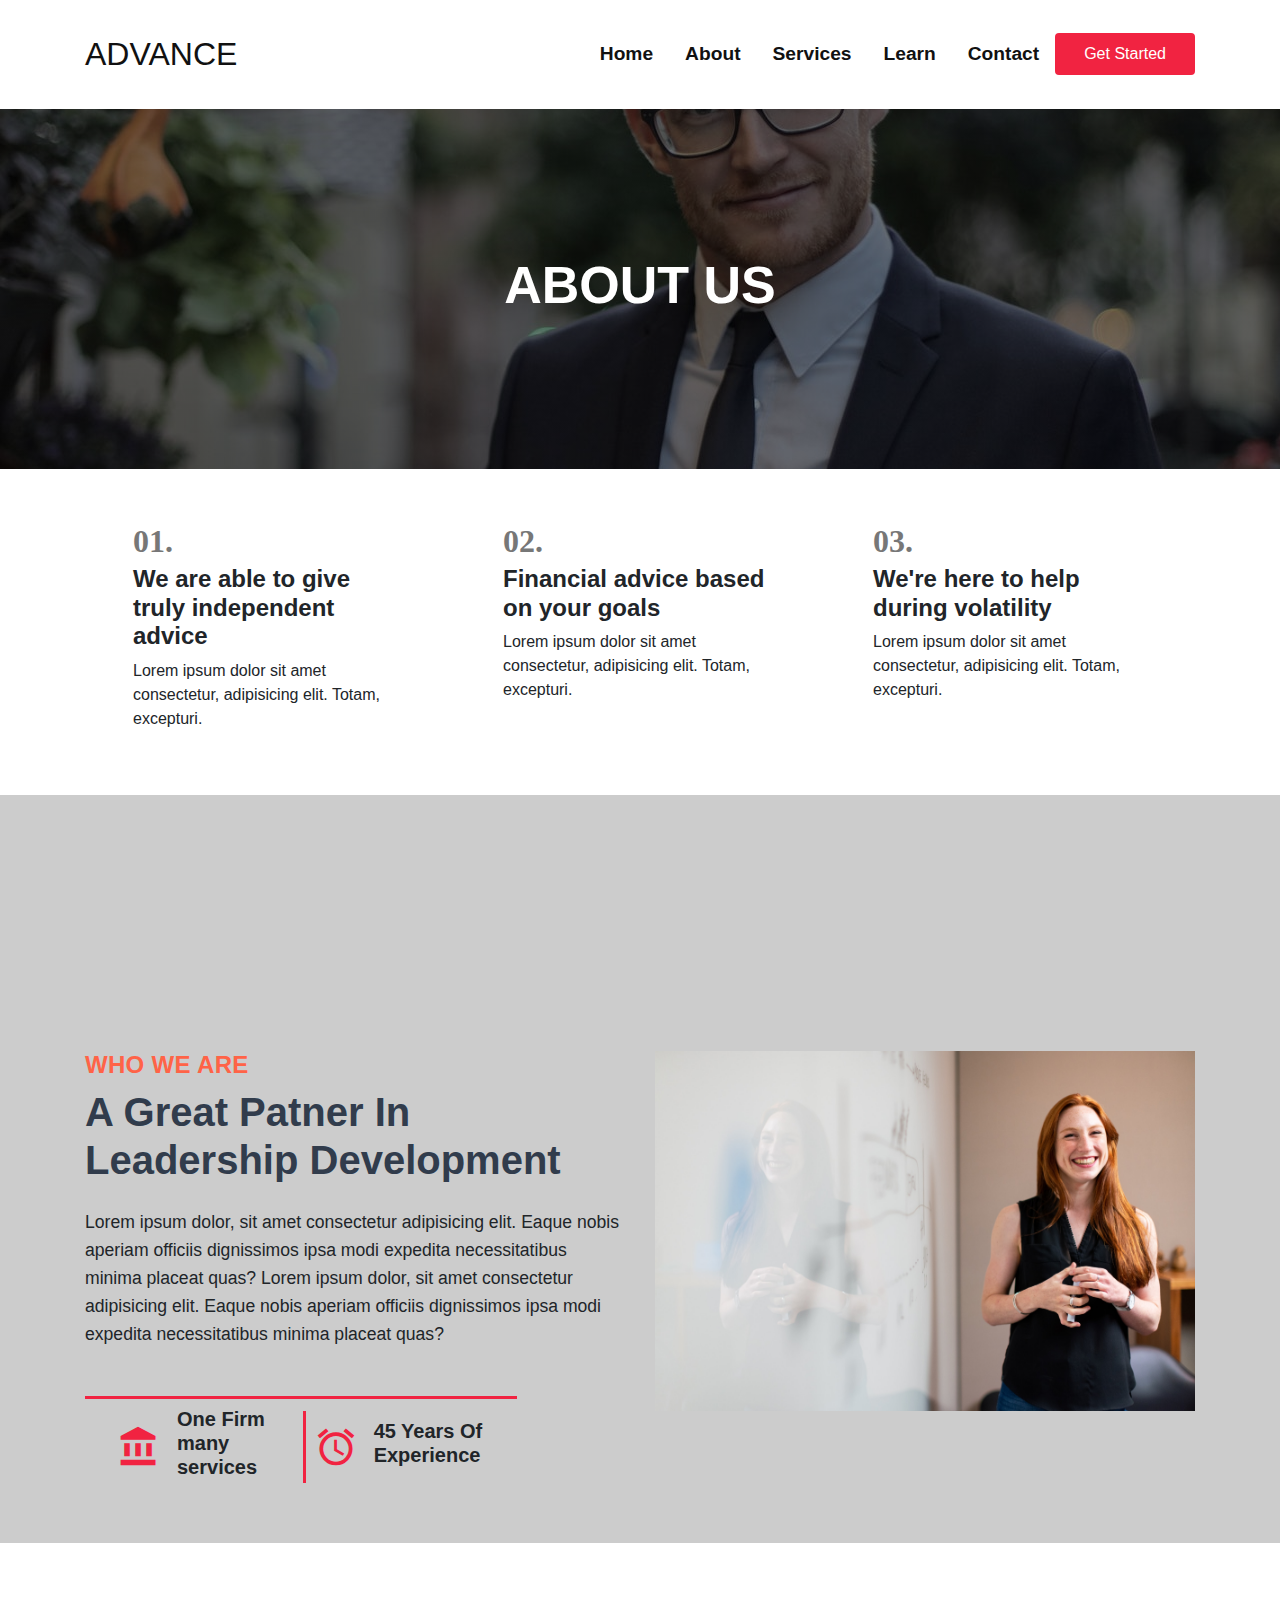
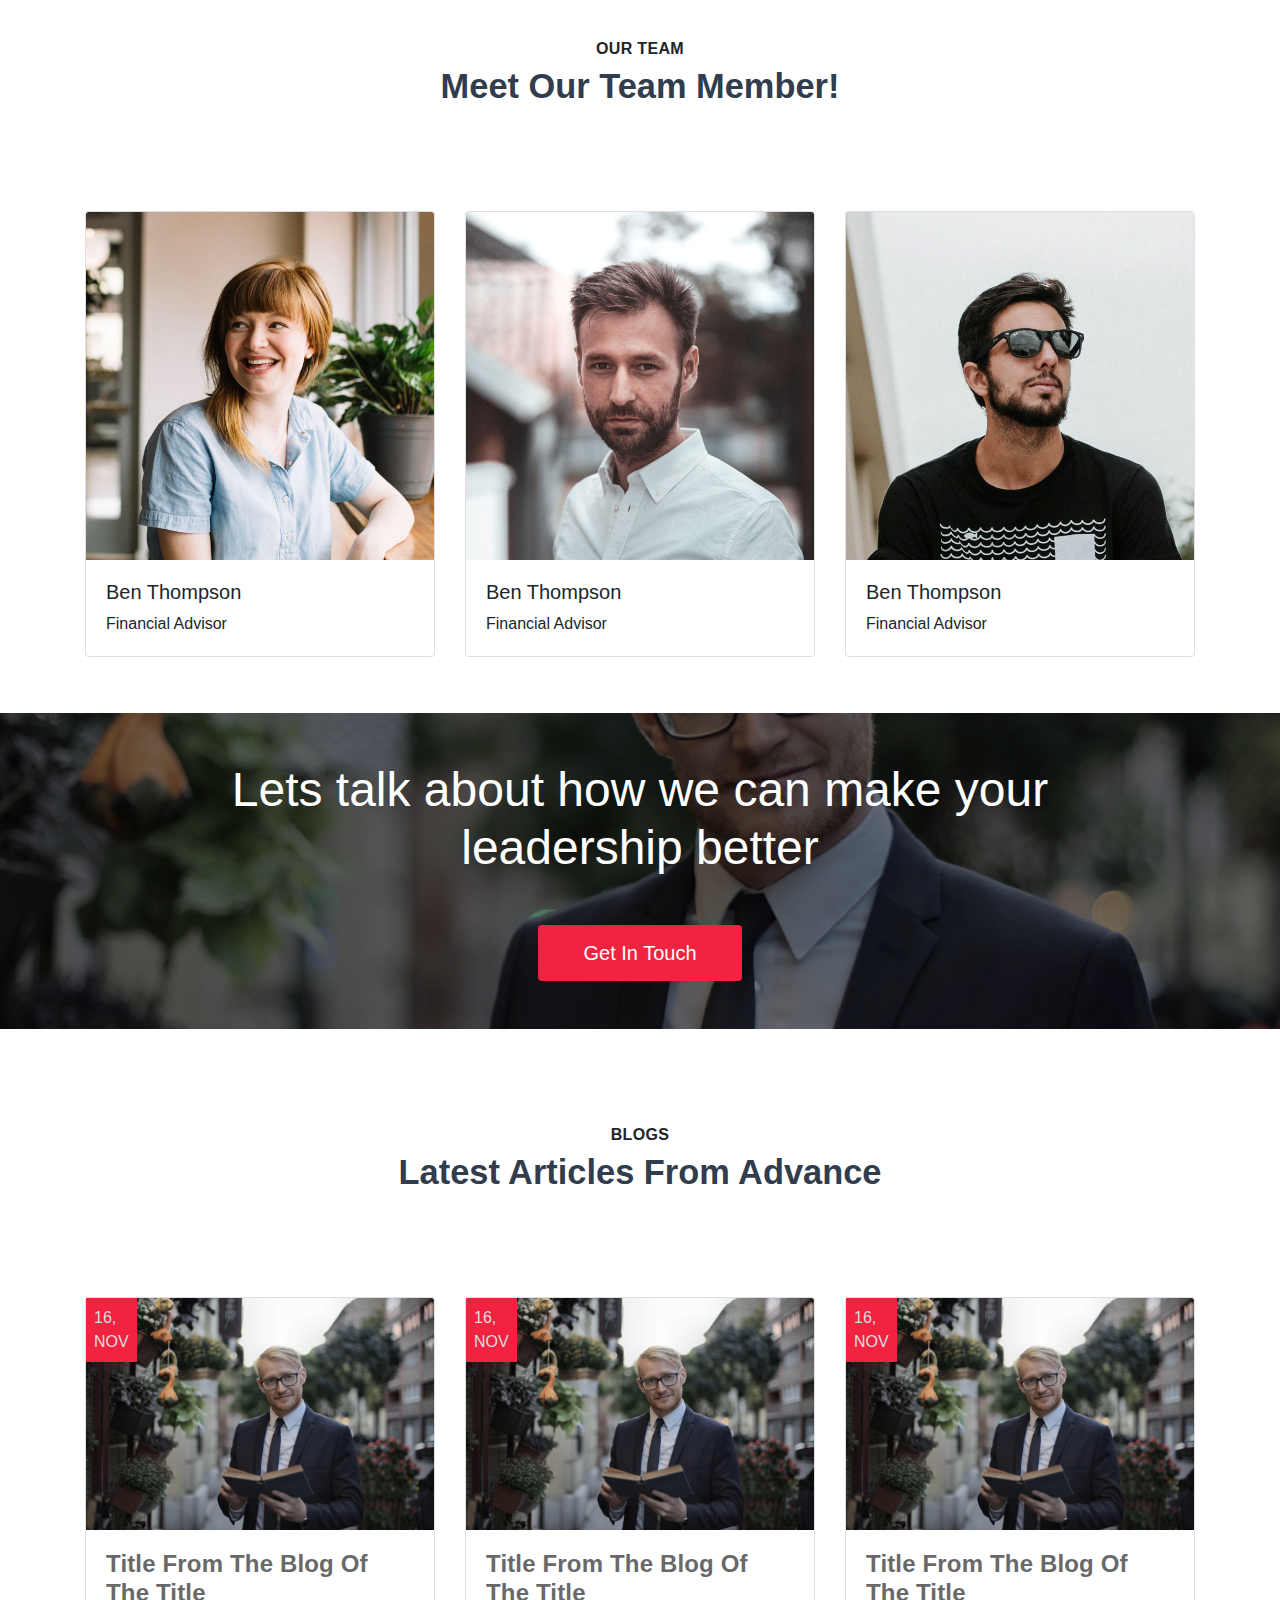
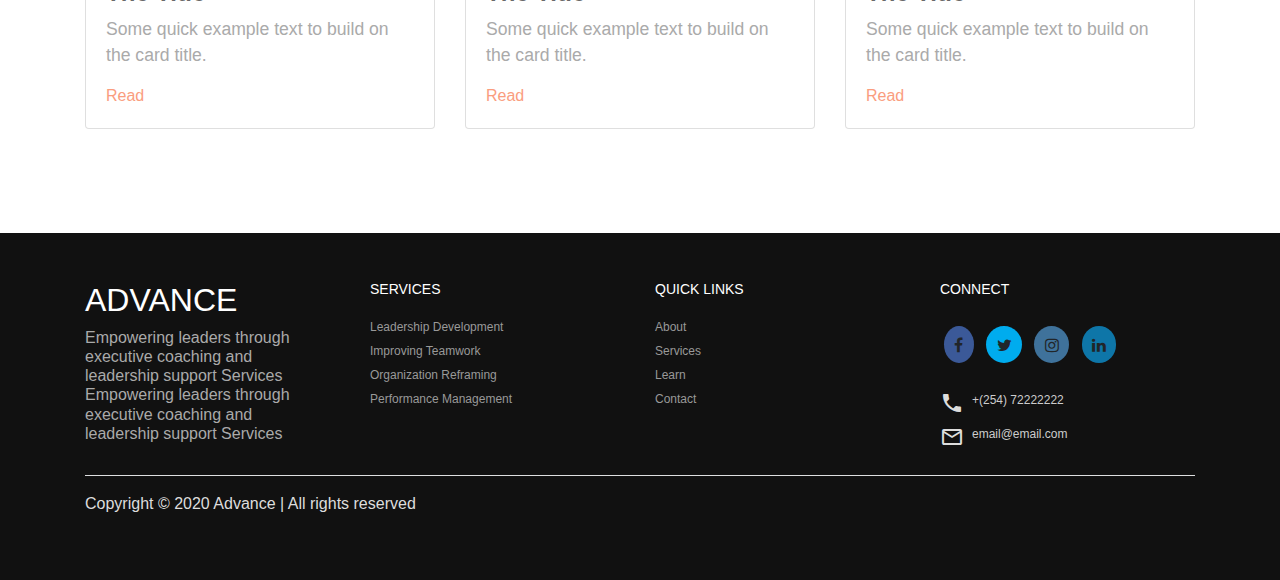
<file: about.html>
<!DOCTYPE html>
<html lang="en">
<head>
    <meta charset="UTF-8">
    <meta name="viewport" content="width=device-width, initial-scale=1.0">
    <title>Advance Consultancy | Empowering Leaders</title>
    <link rel="shortcut icon" href="#">

    <!-- bootstrap cdn -->
    <link rel="stylesheet" href="https://stackpath.bootstrapcdn.com/bootstrap/4.5.2/css/bootstrap.min.css" integrity="sha384-JcKb8q3iqJ61gNV9KGb8thSsNjpSL0n8PARn9HuZOnIxN0hoP+VmmDGMN5t9UJ0Z" crossorigin="anonymous">

    <!-- google icons -->
    <link href="https://fonts.googleapis.com/icon?family=Material+Icons" rel="stylesheet">

    <!-- fontawesome icons -->
    <link rel="stylesheet" href="https://cdnjs.cloudflare.com/ajax/libs/font-awesome/4.7.0/css/font-awesome.min.css">
    <!-- custom css -->
    <link rel="stylesheet" href="css/main.css">
</head>
<body>

    <header>
        <!-- navigation -->
        <nav class="navbar navbar-expand-lg">
            <div class="container">
                <a class="navbar-brand" href="/index.html">ADVANCE</a>

                <button class="navbar-toggler"
                type="button"
                data-toggle="collapse"
                data-target="#navbarResponsive">
                    <div class="toggler-icon"></div>
                    <div class="toggler-icon"></div>
                    <div class="toggler-icon"></div>
                </button>

                <div class="collapse navbar-collapse" id="navbarResponsive">
                    <ul class="navbar-nav ml-auto">
                        <li class="nav-item">
                            <a href="/index.html" class="nav-link active">Home</a>
                        </li>
                        <li class="nav-item">
                            <a href="/about.html" class="nav-link">About</a>
                        </li>
                        <li class="nav-item">
                            <a href="/servicess.html" class="nav-link">Services</a>
                        </li>
                        <li class="nav-item">
                            <a href="/blog.html" class="nav-link">Learn</a>
                        </li>
                        <li class="nav-item">
                            <a href="/contact.html" class="nav-link">Contact</a>
                        </li>
                    </ul>

                    <button class="btn">
                        <a href="/contact.html">Get Started</a>
                    </button>
                </div>

            </div>
        </nav>

        <!-- hero -->
        <div class="hero-sm">
            <div class="container text-center">
                <h2>About Us</h2>           
            </div>
        </div>
        <div class="container-fluid py-5">
            <div class="row container mx-auto">
                <div class="col-md-4 px-5">
                    <span>01.</span>
                    <h4>We are able to give truly independent advice</h4>
                    <p>
                        Lorem ipsum dolor sit amet 
                        consectetur, adipisicing elit. 
                        Totam, excepturi.
                    </p>
                </div>
                <div class="col-md-4 px-5">
                    <span>02.</span>
                    <h4>Financial advice based on your goals</h4>
                    <p>
                        Lorem ipsum dolor sit amet 
                        consectetur, adipisicing elit. 
                        Totam, excepturi.
                    </p>
                </div>
                <div class="col-md-4 px-5">
                    <span>03.</span>
                    <h4>We're here to help during volatility</h4>
                    <p>
                        Lorem ipsum dolor sit amet 
                        consectetur, adipisicing elit. 
                        Totam, excepturi.
                    </p>
                </div>
            </div>
        </div>
    </header>    
   

    <!-- ================== MAIN ===================  -->
    <!-- ABOUT US -->
    <section class="about py-5 bg-grey">
        <div class="container pt-5">
            <div class="row pt-5">
                <div class="col-md-6">
                    <div class="title">
                        <h3 class="title">Who we are</h3>
                        <h2 class="title2">
                            A great patner in leadership development
                        </h2>
                    </div>
                    <div class="content mt-4">
                        <p class="text">
                            Lorem ipsum dolor, sit amet consectetur
                            adipisicing elit. Eaque nobis aperiam 
                            officiis dignissimos ipsa modi expedita 
                            necessitatibus minima placeat quas?
                            Lorem ipsum dolor, sit amet consectetur
                            adipisicing elit. Eaque nobis aperiam 
                            officiis dignissimos ipsa modi expedita 
                            necessitatibus minima placeat quas?
                        </p>
                        <div class="icons px-4 mt-5">
                            <div class="p-2">
                                <i class="material-icons">account_balance</i>
                                <h6>One Firm many services</h6>
                            </div>
                            <div class="p-2">
                                <i class="material-icons">alarm</i>
                                <h6>45 Years Of Experience</h6>
                            </div>
                        </div>
                    </div>
                </div>

                <div class="col-md-6">
                    <div class="image">
                        <img src="img/thisisengineering-raeng-TXxiFuQLBKQ-unsplash.jpg" alt="IMAGE">
                    </div>
                </div>
            </div>
        </div>
    </section>
    <!-- END OF ABOUT US -->


    <!-- TESTIMONIALS -->
    <section class="testimonials p-5">
        <div class="container pt-5">
            <div class="title text-center">
                <h3 class="title">Our Team</h3>
                <h2 class="title2">
                    Meet our team member!
                </h2>
            </div>
            <div class="content mt-5 pt-5">
                <div class="row">
                    <div class="col-md-4">
                        <div class="card my-2">
                            <div class="image">
                                <img src="img/person_1.jpg" class="card-img-top" alt="...">
                                <div class="details">
                                    <i class="fa fa-facebook"></i>
                                    <i class="fa fa-twitter"></i>
                                    <i class="fa fa-linkedin"></i>
                                    <i class="fa fa-facebook"></i>
                                </div>
                            </div>
                            <div class="card-body">
                                <h5>Ben Thompson</h5>
                                <p class="card-text">
                                    Financial Advisor
                                </p>
                            </div>
                        </div>
                    </div>

                    <div class="col-md-4">
                        <div class="card my-2">
                            <div class="image">
                                <img src="img/person_3.jpg" class="card-img-top" alt="...">
                                <div class="details">
                                    <i class="fa fa-facebook"></i>
                                    <i class="fa fa-twitter"></i>
                                    <i class="fa fa-linkedin"></i>
                                    <i class="fa fa-facebook"></i>
                                </div>
                            </div>
                            <div class="card-body">
                                <h5>Ben Thompson</h5>
                                <p class="card-text">
                                    Financial Advisor
                                </p>
                            </div>
                        </div>
                    </div>

                    <div class="col-md-4">
                        <div class="card my-2">
                            <div class="image">
                                <img src="img/person_6.jpg" class="card-img-top" alt="...">
                                <div class="details">
                                    <i class="fa fa-facebook"></i>
                                    <i class="fa fa-twitter"></i>
                                    <i class="fa fa-linkedin"></i>
                                    <i class="fa fa-facebook"></i>
                                </div>
                            </div>
                            <div class="card-body">
                                <h5>Ben Thompson</h5>
                                <p class="card-text">
                                    Financial Advisor
                                </p>
                            </div>
                        </div>
                    </div>
                </div>
            </div>



            <!-- <div class="row py-5">
				<div class="col-md-6">
					<div class="row p-5">
						<div class="col-md-4">
							<img src="img/client2.png" class="rounded-circle" alt="">
						</div>
						<div class="col-md-8">
							<blockquote>
								<i class="fa fa-quote-left"></i>
								Lorem ipsum dolor, sit amet consectetur 
								adipisicing elit. Inventore, voluptates.
								Lorem ipsum dolor, sit amet consectetur 
								adipisicing elit. Inventore, voluptates.
								<hr class="clients-hr">
								<cite>&#8212; Eric, Small Business Owner</cite>
							</blockquote>
						</div>
					</div>
				</div>
				<div class="col-md-6 clients">
					<div class="row p-5">
						<div class="col-md-4">
							<img src="img/client2.png" class="rounded-circle" alt="">
						</div>
						<div class="col-md-8">
							<blockquote>
								<i class="fa fa-quote-left"></i>
								Lorem ipsum dolor, sit amet consectetur 
								adipisicing elit. Inventore, voluptates.
								Lorem ipsum dolor, sit amet consectetur 
								adipisicing elit. Inventore, voluptates.
								<hr class="clients-hr">
								<cite>&#8212; Eric, Small Business Owner</cite>
							</blockquote>
						</div>
					</div>
				</div>

            </div> -->
            <!-- end row -->
        </div>
    </section>
    <!-- END OF TESTIMONIALS -->

    <!-- ACTION -->
    <section class="action p-5">
        <div class="container text-center">
            <h3 class="mx-auto mb-5">
                Lets talk about how we can make
                your leadership better
            </h3>
            <a href="#" class="btn">Get In Touch</a>
        </div>
    </section>
    <!-- END OF ACTION -->

    <!-- BLOG -->
    <section class="blog p-5">
        <div class="container py-5">
            <div class="title text-center">
                <h3 class="title">Blogs</h3>
                <h2 class="title2">
                    Latest articles from advance
                </h2>
            </div>

            <div class="content mt-5 pt-5">
                <div class="row">
                    <div class="col-md-4">
                        <div class="card my-2">
                            <div class="image">
                                <img src="img/pexels-andrea-piacquadio-3974762.jpg" class="card-img-top" alt="...">
                                <div class="date"><span>16,</span> <span>NOV</span></div>
                            </div>
                            <div class="card-body">
                                <h5>Title from the blog of the title</h5>
                                <p class="card-text">
                                    Some quick example text to build on 
                                    the card title.
                                </p>
                                <a href="#">Read</a>
                            </div>
                        </div>
                    </div>

                    <div class="col-md-4">
                        <div class="card my-2">
                            <div class="image">
                                <img src="img/pexels-andrea-piacquadio-3974762.jpg" class="card-img-top" alt="...">
                                <div class="date"><span>16,</span> <span>NOV</span></div>
                            </div>
                            <div class="card-body">
                                <h5>Title from the blog of the title</h5>
                                <p class="card-text">
                                    Some quick example text to build on 
                                    the card title.
                                </p>
                                <a href="#">Read</a>
                            </div>
                        </div>
                    </div>

                    <div class="col-md-4">
                        <div class="card my-2">
                            <div class="image">
                                <img src="img/pexels-andrea-piacquadio-3974762.jpg" class="card-img-top" alt="...">
                                <div class="date"><span>16,</span> <span>NOV</span></div>
                            </div>
                            <div class="card-body">
                                <h5>Title from the blog of the title</h5>
                                <p class="card-text">
                                    Some quick example text to build on 
                                    the card title.
                                </p>
                                <a href="#">Read</a>
                            </div>
                        </div>
                    </div>
                </div>
            </div>
        </div>
    </section>
    <!-- END OF BLOG -->

    <!-- ================== END OF MAIN ===================  -->

     <!-- ================== FOOTER ===================  -->
     <footer class="p-5">
        <div class="container">
            <div class="row">
                <div class="col-md-3 f-about">
                    <h2 class="logo">ADVANCE</h2>
                    <h6>
                        Empowering leaders through 
                        executive coaching and 
                        leadership support Services
                        Empowering leaders through 
                        executive coaching and 
                        leadership support Services
                    </h6>
                </div>
                <div class="col-md-3 f-services">
                    <h3>Services</h3>
                    <ul class="list">
                        <li>
                            <a href="/services.html">Leadership Development</a>
                        </li>
                        <li>
                            <a href="/services.html">Improving Teamwork</a>
                        </li>
                        <li>
                            <a href="/services.html">Organization Reframing</a>
                        </li>
                        <li>
                            <a href="/services.html">Performance Management</a>
                        </li>
                    </ul>
                </div>
                <div class="col-md-3 f-links">
                    <h3>Quick Links</h3>
                    <ul class="list">
                        <li>
                            <a href="/about.html">About</a>
                        </li>
                        <li>
                            <a href="/services.html">Services</a>
                        </li>
                        <li>
                            <a href="/blog.html">Learn</a>
                        </li>
                        <li>
                            <a href="/contact.html">Contact</a>
                        </li>
                    </ul>
                </div>
                <div class="col-md-3 f-social">
                    <h3>Connect</h3>
                    <div class="icons my-4">
                        <i class="fa fa-facebook"></i>
                        <i class="fa fa-twitter"></i>
                        <i style="background-color: #3f729b;" class="fa">&#xf16d;</i>
                        <i class="fa fa-linkedin"></i>
                    </div>
                    <div class="contact d-flex">
                        <i class="material-icons">call</i>
                        <p>+(254) 72222222</p>
                    </div>
                    <div class="contact d-flex">
                        <i class="material-icons">mail_outline</i>
                        <p>email@email.com</p>
                    </div>
                </div>
            </div>

            <hr class="bg-light">

            <p class="copy">
                Copyright &copy; 2020 Advance | All rights reserved
            </p>
        </div>
    </footer>
    <!-- ================== END OF FOOTER ===================  -->
    


    <!-- JS, Popper.js, and jQuery -->
    <script src="https://code.jquery.com/jquery-3.5.1.slim.min.js" integrity="sha384-DfXdz2htPH0lsSSs5nCTpuj/zy4C+OGpamoFVy38MVBnE+IbbVYUew+OrCXaRkfj" crossorigin="anonymous"></script>
    <script src="https://cdn.jsdelivr.net/npm/popper.js@1.16.1/dist/umd/popper.min.js" integrity="sha384-9/reFTGAW83EW2RDu2S0VKaIzap3H66lZH81PoYlFhbGU+6BZp6G7niu735Sk7lN" crossorigin="anonymous"></script>
    <script src="https://stackpath.bootstrapcdn.com/bootstrap/4.5.2/js/bootstrap.min.js" integrity="sha384-B4gt1jrGC7Jh4AgTPSdUtOBvfO8shuf57BaghqFfPlYxofvL8/KUEfYiJOMMV+rV" crossorigin="anonymous"></script>

    <!-- custom script -->
    <script src="js/main.js"></script>
</body>
</html>
</file>
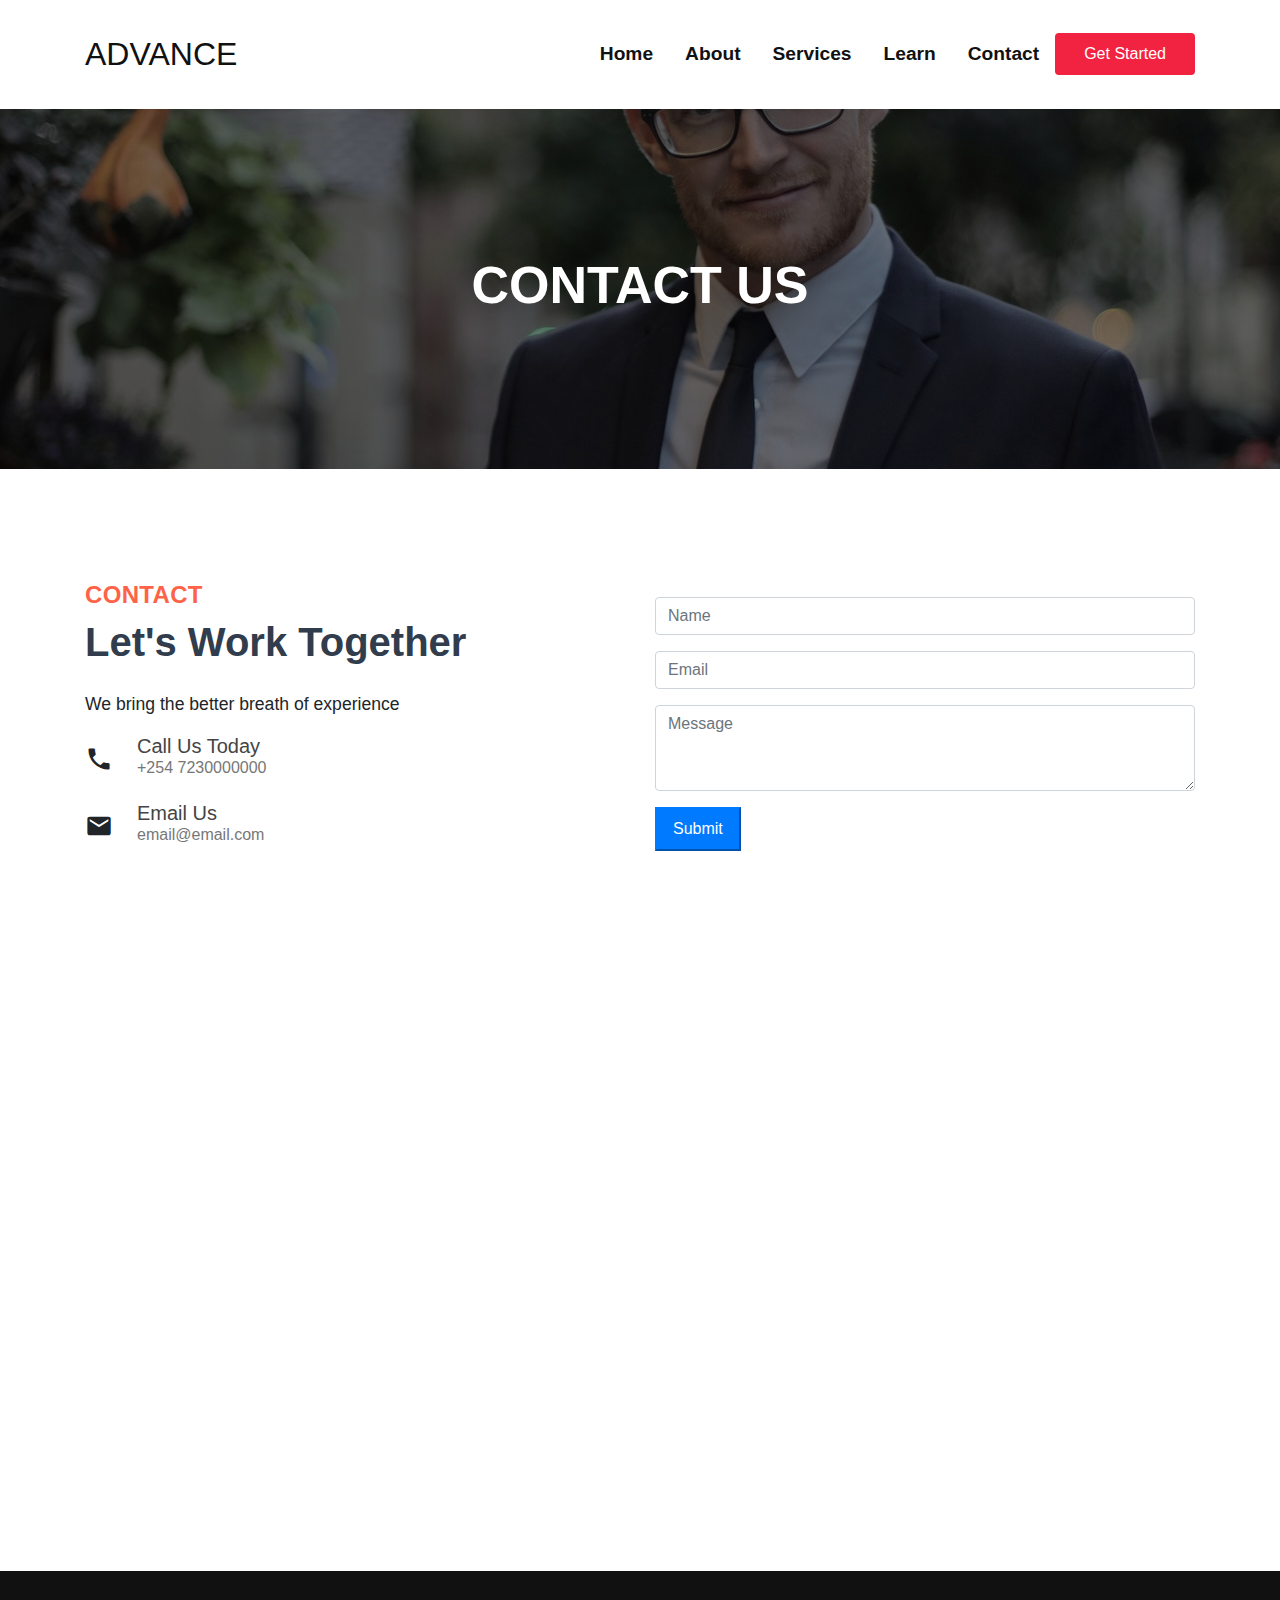
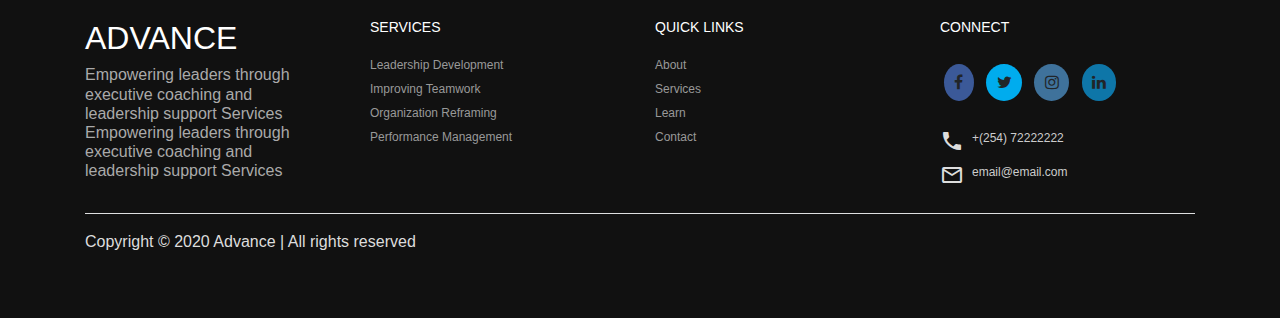
<file: contact.html>
<!DOCTYPE html>
<html lang="en">
<head>
    <meta charset="UTF-8">
    <meta name="viewport" content="width=device-width, initial-scale=1.0">
    <title>Advance Consultancy | Empowering Leaders</title>
    <link rel="shortcut icon" href="#">

    <!-- bootstrap cdn -->
    <link rel="stylesheet" href="https://stackpath.bootstrapcdn.com/bootstrap/4.5.2/css/bootstrap.min.css" integrity="sha384-JcKb8q3iqJ61gNV9KGb8thSsNjpSL0n8PARn9HuZOnIxN0hoP+VmmDGMN5t9UJ0Z" crossorigin="anonymous">

    <!-- google icons -->
    <link href="https://fonts.googleapis.com/icon?family=Material+Icons" rel="stylesheet">

    <!-- fontawesome icons -->
    <link rel="stylesheet" href="https://cdnjs.cloudflare.com/ajax/libs/font-awesome/4.7.0/css/font-awesome.min.css">
    <!-- custom css -->
    <link rel="stylesheet" href="css/main.css">
</head>
<body>

    <header>
        <!-- navigation -->
        <nav class="navbar navbar-expand-lg">
            <div class="container">
                <a class="navbar-brand" href="/index.html">ADVANCE</a>

                <button class="navbar-toggler"
                type="button"
                data-toggle="collapse"
                data-target="#navbarResponsive">
                    <div class="toggler-icon"></div>
                    <div class="toggler-icon"></div>
                    <div class="toggler-icon"></div>
                </button>

                <div class="collapse navbar-collapse" id="navbarResponsive">
                    <ul class="navbar-nav ml-auto">
                        <li class="nav-item">
                            <a href="/index.html" class="nav-link active">Home</a>
                        </li>
                        <li class="nav-item">
                            <a href="/about.html" class="nav-link">About</a>
                        </li>
                        <li class="nav-item">
                            <a href="/servicess.html" class="nav-link">Services</a>
                        </li>
                        <li class="nav-item">
                            <a href="/blog.html" class="nav-link">Learn</a>
                        </li>
                        <li class="nav-item">
                            <a href="/contact.html" class="nav-link">Contact</a>
                        </li>
                    </ul>

                    <button class="btn">
                        <a href="/contact.html">Get Started</a>
                    </button>
                </div>

            </div>
        </nav>

        <!-- hero -->
        <div class="hero-sm">
            <div class="container text-center">
                <h2>Contact Us</h2>           
            </div>
        </div>
    </header>    
   

    <!-- ================== MAIN ===================  -->
    <!-- ABOUT US -->
    <section class="about contact-page py-5">
        <div class="container pt-5">
            <div class="row pt-5">
                <div class="col-md-6">
                    <div class="title">
                        <h3 class="title">Contact</h3>
                        <h2 class="title2">
                            Let's work together
                        </h2>
                    </div>
                    <div class="content mt-4">
                        <p class="text">
                            We bring the better breath of experience
                        </p>
                        <div class="icons mt-3">
                            <div class="d-flex">
                                <i class="material-icons">call</i>
                                <h6>Call us today <span>+254 7230000000</span></h6>
                            </div>
                            <div class="d-flex">
                                <i class="material-icons">mail</i>
                                <h6>Email Us <span>email@email.com</span></h6>
                            </div>
                        </div>
                    </div>
                </div>

                <div class="col-md-6">
                    <form>
                        <div class="form-group">
                          <input type="text" class="form-control" id="name" placeholder="Name" aria-describedby="emailHelp">
                        </div>
                        <div class="form-group">
                          <input type="email" class="form-control" id="email" placeholder="Email" aria-describedby="emailHelp">
                        </div>
                        <div class="form-group">
                            <textarea class="form-control" id="message" rows="3" placeholder="Message"></textarea>
                        </div>
                        <button type="submit" class="button btn-primary px-3 py-2">Submit</button>
                    </form>
                </div>
            </div>
        </div>
    </section>
    <!-- END OF ABOUT US -->


    <!-- MAP -->
    <section class="map mt-5">
        <div class="container-fluid">
            <iframe src="https://www.google.com/maps/embed?pb=!1m18!1m12!1m3!1d3988.8235201338175!2d36.81375065054275!3d-1.2794933359756249!2m3!1f0!2f0!3f0!3m2!1i1024!2i768!4f13.1!3m3!1m2!1s0x182f11aec18f7c01%3A0xbe22dd050e4d9d37!2sUniversity%20of%20Nairobi!5e0!3m2!1sen!2ske!4v1604032770062!5m2!1sen!2ske" 
            width="100%" height="600" 
            frameborder="0" style="border:0;" 
            allowfullscreen="" aria-hidden="false" 
            tabindex="0"></iframe>
            
        </div>
    </section>
    <!-- END OF MAP -->

    <!-- ================== END OF MAIN ===================  -->

   <!-- ================== FOOTER ===================  -->
    <footer class="p-5">
        <div class="container">
            <div class="row">
                <div class="col-md-3 f-about">
                    <h2 class="logo">ADVANCE</h2>
                    <h6>
                        Empowering leaders through 
                        executive coaching and 
                        leadership support Services
                        Empowering leaders through 
                        executive coaching and 
                        leadership support Services
                    </h6>
                </div>
                <div class="col-md-3 f-services">
                    <h3>Services</h3>
                    <ul class="list">
                        <li>
                            <a href="/services.html">Leadership Development</a>
                        </li>
                        <li>
                            <a href="/services.html">Improving Teamwork</a>
                        </li>
                        <li>
                            <a href="/services.html">Organization Reframing</a>
                        </li>
                        <li>
                            <a href="/services.html">Performance Management</a>
                        </li>
                    </ul>
                </div>
                <div class="col-md-3 f-links">
                    <h3>Quick Links</h3>
                    <ul class="list">
                        <li>
                            <a href="/about.html">About</a>
                        </li>
                        <li>
                            <a href="/services.html">Services</a>
                        </li>
                        <li>
                            <a href="/blog.html">Learn</a>
                        </li>
                        <li>
                            <a href="/contact.html">Contact</a>
                        </li>
                    </ul>
                </div>
                <div class="col-md-3 f-social">
                    <h3>Connect</h3>
                    <div class="icons my-4">
                        <i class="fa fa-facebook"></i>
                        <i class="fa fa-twitter"></i>
                        <i style="background-color: #3f729b;" class="fa">&#xf16d;</i>
                        <i class="fa fa-linkedin"></i>
                    </div>
                    <div class="contact d-flex">
                        <i class="material-icons">call</i>
                        <p>+(254) 72222222</p>
                    </div>
                    <div class="contact d-flex">
                        <i class="material-icons">mail_outline</i>
                        <p>email@email.com</p>
                    </div>
                </div>
            </div>

            <hr class="bg-light">

            <p class="copy">
                Copyright &copy; 2020 Advance | All rights reserved
            </p>
        </div>
    </footer>
    <!-- ================== END OF FOOTER ===================  -->




    <!-- JS, Popper.js, and jQuery -->
    <script src="https://code.jquery.com/jquery-3.5.1.slim.min.js" integrity="sha384-DfXdz2htPH0lsSSs5nCTpuj/zy4C+OGpamoFVy38MVBnE+IbbVYUew+OrCXaRkfj" crossorigin="anonymous"></script>
    <script src="https://cdn.jsdelivr.net/npm/popper.js@1.16.1/dist/umd/popper.min.js" integrity="sha384-9/reFTGAW83EW2RDu2S0VKaIzap3H66lZH81PoYlFhbGU+6BZp6G7niu735Sk7lN" crossorigin="anonymous"></script>
    <script src="https://stackpath.bootstrapcdn.com/bootstrap/4.5.2/js/bootstrap.min.js" integrity="sha384-B4gt1jrGC7Jh4AgTPSdUtOBvfO8shuf57BaghqFfPlYxofvL8/KUEfYiJOMMV+rV" crossorigin="anonymous"></script>

    <!-- custom script -->
    <script src="js/main.js"></script>
</body>
</html>
</file>
<file: css/main.css>
* {
    margin: 0;
    padding: 0;
    box-sizing: border-box;
}
body {
    font-family: Arial, Helvetica, sans-serif;
    overflow-x: hidden;
}
a {
    text-decoration: none;
}
li {
    list-style-type: none;
}
img {
    width: 100%;
}

.title h3 {
    text-transform: uppercase;
    font-size: 1rem;
    font-weight: 900;
    letter-spacing: 0.02rem;
}
.title h2 {
    font-weight: 900;
    font-size: 34.4px;
    color: #313c4c;
    text-transform: capitalize;
}


/* LOADER */
.loader-wrapper {
    width: 100%;
    height: 100%;
    position: absolute;
    top: 0;
    left: 0;
    background-color: #fff;
    display:flex;
    justify-content: center;
    align-items: center;
}
.loader {
    display: inline-block;
    width: 50px;
    height: 50px;
    position: relative;
    border: 4px solid #f12341;
    animation: loader 2s infinite ease;
}
.loader-inner {
    vertical-align: top;
    display: inline-block;
    width: 100%;
    background-color: #f12341;
    animation: loader-inner 2s infinite ease-in;
}
@keyframes loader {
    0% { transform: rotate(0deg);}
    25% { transform: rotate(180deg);}
    50% { transform: rotate(180deg);}
    75% { transform: rotate(360deg);}
    100% { transform: rotate(360deg);}
}
@keyframes loader-inner {
    0% { height: 0%;}
    25% { height: 0%;}
    50% { height: 100%;}
    75% { height: 100%;}
    100% { height: 0%;}
}
/* END LOADER */

/* ==================== NAVIGATION ==================  */
.navbar {
    padding: 1.5rem;
    background: #fff;
}
.navbar .navbar-brand {
    font-size: 2rem;
    font-family: 'Franklin Gothic Medium', 'Arial Narrow', Arial, sans-serif;
    color: #111;
}
.navbar .toggler-icon {
    width: 2.75rem;
    height: 0.5rem;
    background-color: #222;
    margin-bottom: 0.25rem;
}

.navbar .nav-item {
    padding: 0.5rem;
}
.navbar .nav-link {
    font-size: 1.2rem;
    font-weight: 700;
    color: #111;
}
.navbar .btn {
    background: #f12341;
    padding: 0.5rem 1.75rem;
}
.navbar .btn a {
    color: #fff;
}

/* ====== END ======  */


/* ==================== HERO ==================  */
.hero-wrapper {
    display: flex;
    height: 100vh;
    justify-content: center;
    align-items: center;
    background: #fff;
}
.hero {
    background: linear-gradient(rgba(0,0,0,0.5), rgba(0,0,0,0.5)),
    url('/img/pexels-marily-torres-776615.jpg') no-repeat center;
    background-attachment: fixed;
    height: 100vh;
    width: 100%;
    position: relative;
    display: flex;
    align-items: center;
}
.hero .container h2{
    font-size: 5rem;
    font-weight: 900;
    width: 70%;
    color: #fff;
}
.hero .container h5 {
    margin-top: 1rem;
    margin-bottom: 2rem;
    color: #fff;
}
.hero .container .btn {
    border: 0.1rem solid #f12341;
    padding: 0.75rem 2.5rem;
    font-size: 1.5rem;
    color: #fff;
    background-color: #f12341;
    transition: 0.5s linear;
}
.hero .container .btn:hover {
    background: transparent;
}

.show-services {
    position: absolute;
    bottom: -15%;
    background: #fff;
    box-shadow: 0 4px 8px 0 rgba(0, 0, 0, 0.2), 
    0 6px 20px 0 rgba(0, 0, 0, 0.19);
    z-index: 1;
}
.show-services .row .col-md-4:nth-child(2),
.show-services .row .col-md-4:nth-child(3)
 {
    border-left: 0.1rem solid #ccc;
}

.show-services .col-md-4 {
    min-height: 20vh;
    display: flex;
    padding-top: 2rem;
}
.show-services .col-md-4 i {
    padding-right: 1.5rem;
    align-self: flex-start;
    font-size: 3rem;
    color: #f12341;
}
.show-services .col-md-4 h6 {
    font-size: 1.5rem;
    color: #232e42;
}
/* ====== END ======  */


/* ==================== ABOUT ==================  */
.about {
    padding-top: 10rem !important;
}
.about .title h3 {
    text-transform: uppercase;
    font-size: 1.5rem;
    font-weight: 900;
    letter-spacing: 0.02rem;
    color: tomato;
}
.about .title h2 {
    font-weight: 900;
    font-size: 2.5rem;
    color: #313c4c;
    text-transform: capitalize;

}
.about p {
    font-size: 1.1rem;
    line-height: 1.75rem;
}
.about .btn {
    border: 0.2rem solid #f12341;
    background-color: #f12341;
    color: #fff;
    padding: 0.5rem 1.75rem;
    transition: 0.4s linear;
}
.about .btn:hover {
    background-color: transparent;
    color: #111;
    
}
/* ====== END ======  */


/* ==================== SERVICES ==================  */
.services {
    background: #ccc;
    padding-top: 5rem !important;
    padding-bottom: 5rem !important;
}
.services .title h2 {
    font-size: 4rem;
}
.services .content {
    color: #232e42;
    font-size: 1.25rem;
}
.services i {
    color: #f12341;
    font-weight: 900;
    padding-right: 0.1rem;
}
.services .btn {
    border: 0.2rem solid #f12341;
    background-color: #f12341;
    color: #fff;
    padding: 0.5rem 1.75rem;
    transition: 0.4s linear;
}
.services .card-cont {
    display: flex;
    flex-wrap: wrap;
    justify-content: space-around;
}
.services .card-cont .card {
    flex-basis: 25%;
    min-width: 250px;
}
.services .row .col-md-6:nth-child(1) {
    align-self: center;
}
.services .card .image {
    min-height: 15rem;
}
.services .card .image img {
    height: 100%;
    object-fit: cover;
}
.services .card .card-body h5 {
    font-size: 1.25rem;
    padding-bottom: 4rem;
}
.services .card .card-body a {
    padding-left: 1rem;
    color: burlywood;
    font-size: 1rem;
}

/* ====== END ======  */


/* ==================== TESTIMONIALS ==================  */
.testimonials i {
    font-size: 2rem;
}

/* ====== END ======  */


/* ==================== ACTION ==================  */
.action {
    padding: 5rem;
    background: linear-gradient(rgba(0,0,0,0.5), rgba(0,0,0,0.5)),
    url('/img/pexels-andrea-piacquadio-3974762.jpg') no-repeat center;
}
.action h3 {
    font-size: 3rem;
    color: #fff;
    width: 75%;
}
.action .btn {
    background: #f12341;
    padding: 0.75rem 2.75rem;
    color: #fff;
    font-size: 1.25rem;
}
/* ====== END ======  */

/* ==================== BLOG ==================  */
.blog {
    padding: 5rem;
}
.blog .card .image {
    position: relative;
    overflow: hidden;
}
.blog .card .image img{
    transition: 1s linear;
}
.blog .card .image .date {
    position: absolute;
    top: 0;
    background: #f12341;
    display: flex;
    flex-direction: column;
    padding: 0.5rem;
    color: #ddd;
    font-weight: 500;
}
.blog .card .card-body h5 {
    font-size: 1.5rem;
    text-transform: capitalize;
    letter-spacing: 0.01rem;
    font-weight: 600;
    color: dimgrey;
}
.blog .card .card-body p {
    font-size: 1.1rem;
    color: #aaa;
}
.blog .card .card-body a {
    color: rgb(250, 157, 126);
}
.blog .card:hover img {
    transform: scale(1.5);
    transition: 1s linear;
}
/* ====== END ======  */


/* ==================== ABOUT US PAGE ==================  */
/* hero-small */
.hero-sm {
    background: linear-gradient(rgba(0,0,0,0.5), rgba(0,0,0,0.5)),
    url('/img/pexels-andrea-piacquadio-3974762.jpg') no-repeat center center;
    height: 40vh;
    color: #fff;
    display: flex;
    justify-content: center;
    align-items: center;
}
.hero-sm .container h2 {
    font-weight: 900;
    text-transform: uppercase;
    font-size: 3.25rem;
}
.container-fluid span {
    font-weight: 700;
    font-size: 2rem;
    color: #777;
    font-family: fantasy;
}
.container-fluid h4 {
    font-weight: 700;
}

/* about */
.bg-grey {
    background: #ccc;
}
.bg-grey .icons {
    border-top: 0.2rem solid #f12341;
    display: flex;
    align-items: center;
    width: 80%;
}
.bg-grey .icons .p-2 {
    display: flex;
}
.bg-grey .icons .p-2 i {
    font-size: 2.75rem;
    color: #f12341;
    align-self: center;
    padding-right: 1rem;
}
.bg-grey .icons .p-2 h6 {
    font-weight: 900;
    font-size: 1.25rem;
}
.bg-grey .icons .p-2 h6 span {
    font-weight: normal;
    font-size: 1.2rem;
}
.bg-grey .icons .p-2:nth-child(2) {
    border-left: 0.2rem solid #f12341;
}
/* our team */
.card .image {
    position: relative;
    overflow: hidden;
}
.card .image .details {
    position: absolute;
    left: -20%;
    bottom: 0;
    background: chocolate;
    padding: 1rem 0.25rem;
    display: flex;
    flex-direction: column;
    transition: 0.3s linear;
}
.card .image .details i {
    padding: 0.5rem;
    color: #fff;
    cursor: pointer;
}
.card:hover .details {
    left: 0;
}
/* ====== END ======  */

/* ==================== CONTACT PAGE ==================  */
.about.contact-page {
    padding-top: 1rem !important;
}
.about.contact-page .icons .d-flex{
    margin-bottom: 1rem;
}
.about.contact-page .icons i {
    align-self: center;
    padding-right: 1.5rem;
    font-size: 1.75rem;
}
.about.contact-page .icons h6 {
    text-transform: capitalize;
    font-size: 1.25rem;
    color: #444;
    display: flex;
    flex-direction: column;
}
.about.contact-page .icons h6 span {
    text-transform: lowercase;
    color: #777;
    font-weight: lighter;
    cursor: pointer;
    font-size: 1rem;
}
.about.contact-page .icons h6 span:hover {
    text-decoration: underline;
    color: #00acee;
}
.about.contact-page .col-md-6 {
    align-self: center;
}
/* ====== END ======  */

/* ==================== HERO ==================  */
/* ====== END ======  */

/* ==================== FOOTER ==================  */
footer {
    background-color: #111;
}
footer h3 {
    color: #fff;
    font-size: 14px;
    text-transform: uppercase;
    margin-bottom: 1rem;
}
footer .f-about h2 {
    color: #fff;
    font-family: 'Franklin Gothic Medium', 'Arial Narrow', Arial, sans-serif;
}
.f-about h6 {
    font-size: 1rem;
    color: #aaa;
    width: 90%;
}
footer .list a {
    color: #999;
    font-size: 12px;
}
footer .list a:hover {
    color: #fff;
}
footer .icons i {
    border-radius: 50%;
    padding: 0.65rem;
    margin: 0.25rem;
}
footer .f-social .contact p {
    font-size: 12px;
    color: #ccc;
    cursor: pointer;
}
footer .f-social .contact i {
    color: #ddd;
    padding-right: 0.5rem;
}
footer .fa-twitter{
    background-color: #00acee;
}
footer .fa-facebook {
    background-color: #3b5998;
}
footer .fa-linkedin {
    background-color: #0e76a8;
}
footer .fa-youtube {
    background-color: #c4302b;
}
footer .icons i:hover {
    background: #ff8c00 !important;
    cursor: pointer;
}
 footer .copy {
     color: #ddd;
 }

/*==================== MEDIA QUERY =================*/
/* Extra small devices (phones, 600px and down) */
@media only screen and (max-width: 600px) {
    .show-services {
        display: none !important;
    }
}
/* Medium (md) devices (tablets, 768px and up) */
@media (max-width: 768px) {
    /* hreo */
    .hero .container h2 {
        font-size: 3rem;
        width: 100%;
    }
    .services .title h2 {
        font-size: 2rem;
    }
    .show-services {
        display: none !important;
    }

    /* about */
    .about {
        padding-top: 1rem !important;
    }

    /* action */
    .action h3 {
        width: 100%;
    }

    /* about page */
    /* bg-grey */
    .bg-grey .icons {
        width: 100%;
        margin-bottom: 2rem !important;
    }
    .bg-grey .icons .p-2 i {
        font-size: 1.75rem;
        padding-right: 0.5rem;
    }
    .bg-grey .icons .p-2 h6 {
        font-size: 1rem;
    }
    /* our team */
    .card .image .details {
        left: 0;
    }
    .card .image .details i {
        padding: 0.25rem;
        color: #fff;
        font-size: 14px;
        cursor: pointer;
    }
    .card:hover .details {
        left: 0;
    }
}


/* ====== END ======  */
/* ==================== HERO ==================  */

/* ====== END ======  */
</file>
